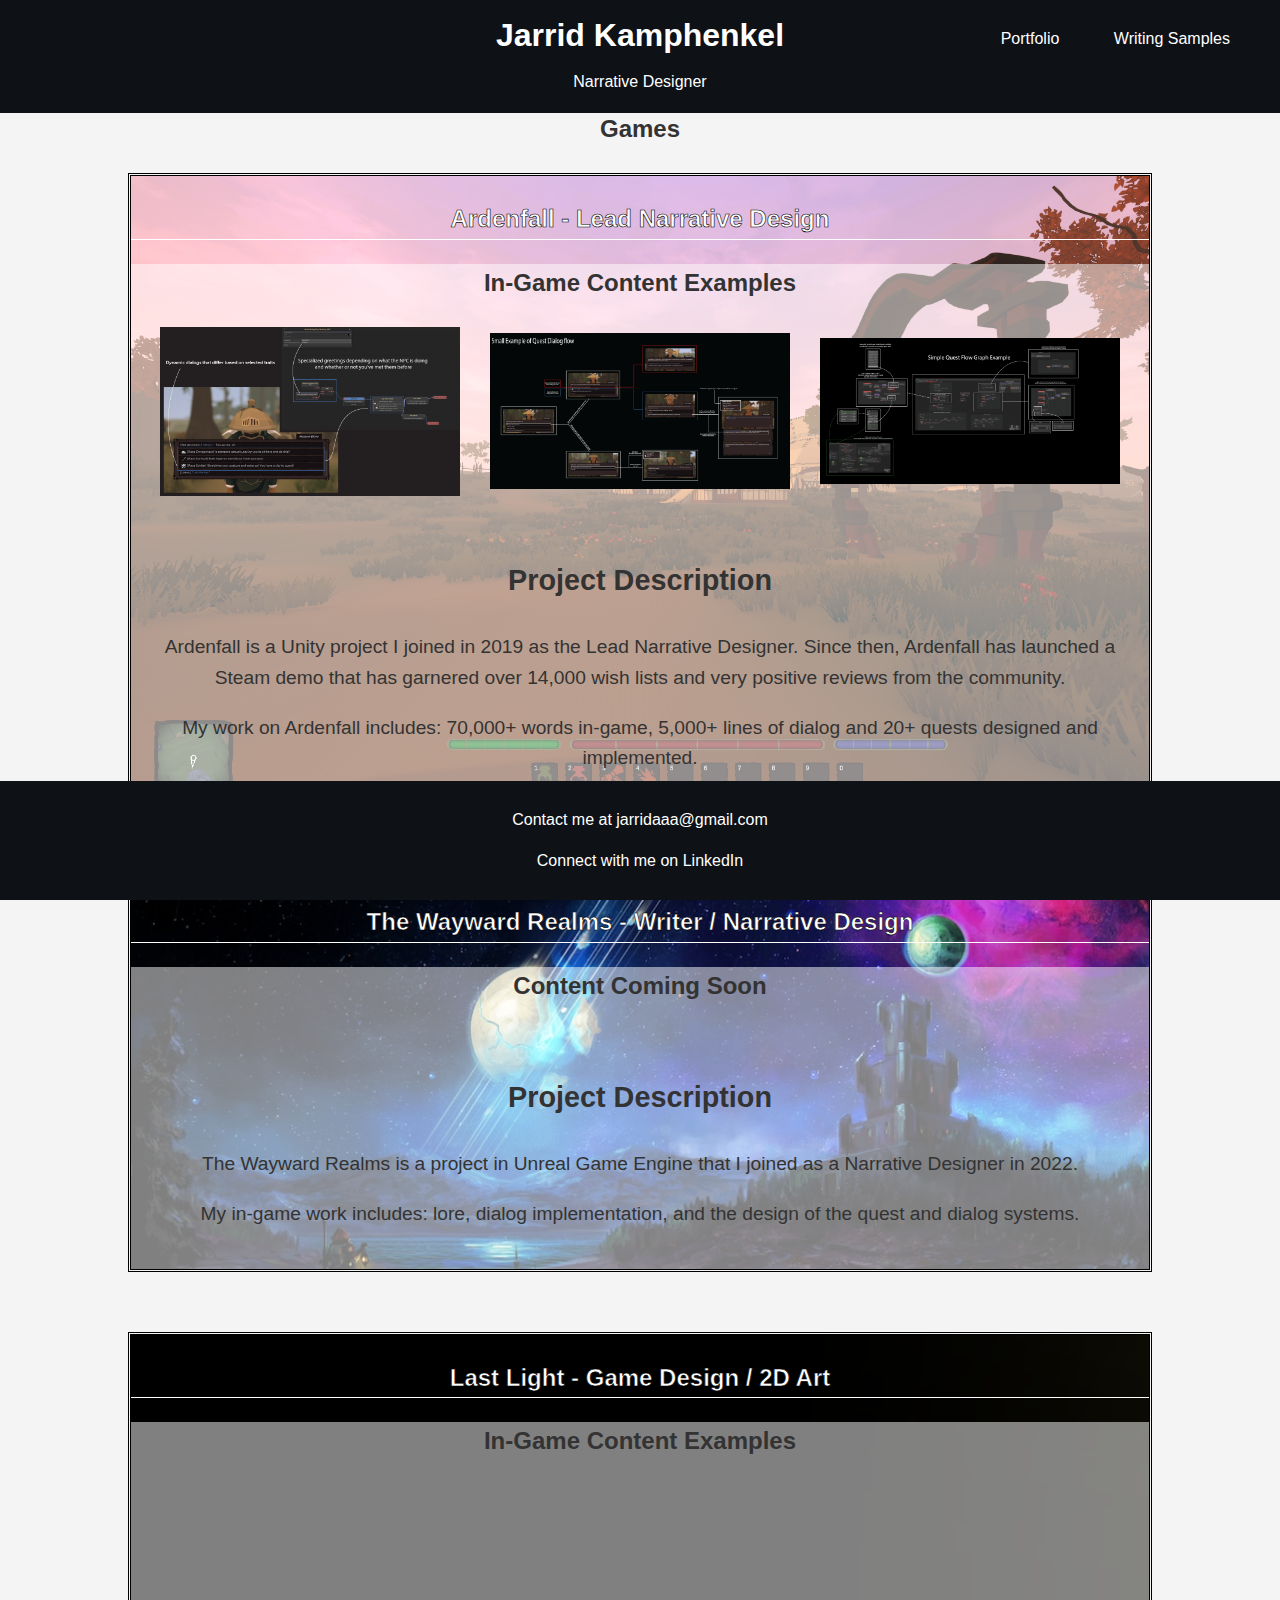
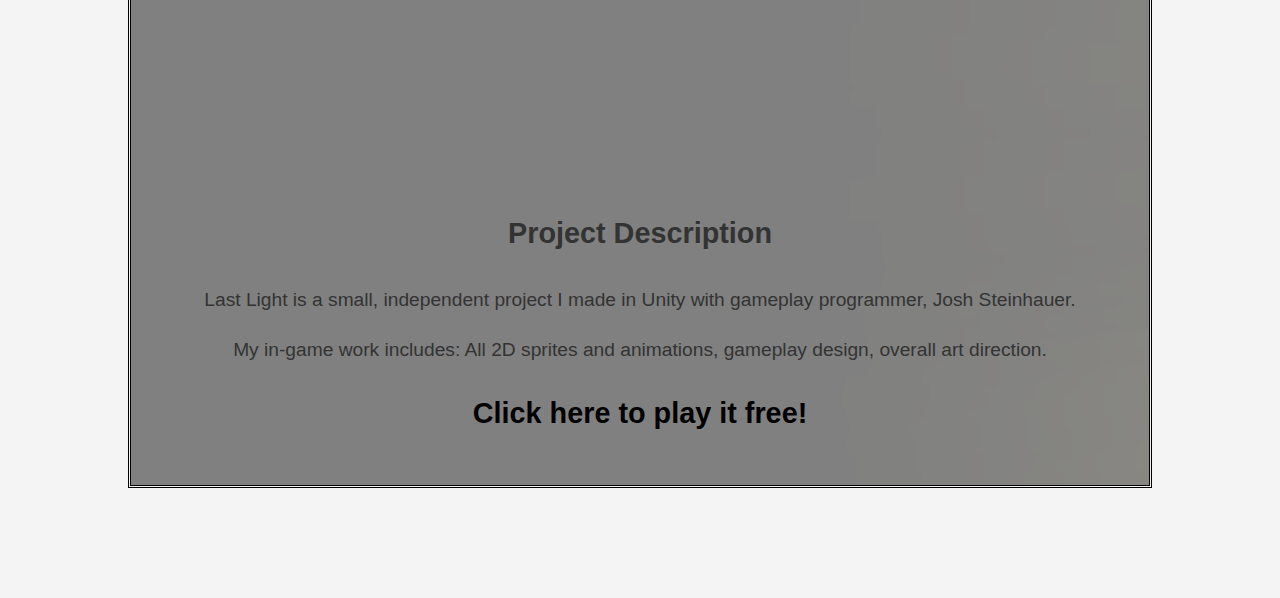
<file: index.html>
<!DOCTYPE html>
<html>
<head>
    <title>Portfolio</title>
    <link rel ="stylesheet" type = "text/css" href="stylesheet.css"/>
</head>
<body>
    <div class="header">
        <h1>Jarrid Kamphenkel</h1>
        <p>Narrative Designer</p>
        <ul class="header-links">
            <li><a href="index.html">Portfolio</a></li>
            <li><a href="writing_samples.html">Writing Samples</a></li>
        </ul>
    </div>
<div class = "scroll-container">
    <div class="container">
        <h2>Games</h2>
            <div class="portfolio-item ardenfall">
            <h3>Ardenfall - Lead Narrative Design</h3>
                <div class="ardenfall-info">
                <h2>In-Game Content Examples</h2>
                    <div class = "portfolio-display">
                        <a href="Img/PortfolioAdditions/trait_check_inGame.png" target="_blank">
                            <img src="Img/PortfolioAdditions/trait_check_inGame.png">
                        </a>
                        <a href="Img/PortfolioAdditions/Quest Dialog Example.png" target="_blank">
                            <img src="Img/PortfolioAdditions/questdialogexampleresize.png">
                        </a>
    
                        <a href="Img/PortfolioAdditions/questflowexamplelarge.png" target="_blank">
                            <img src="Img/PortfolioAdditions/questflowexampleresize.png">
                        </a>
                    </div>

                    <div class="project-description">
                        <h2 class="description-title">Project Description</h2>
                        <p>Ardenfall is a Unity project I joined in 2019 as the Lead Narrative Designer. Since then, Ardenfall has launched a Steam demo that has garnered over 14,000 wish lists and very positive reviews from the community.</p>                        
                        <p>My work on Ardenfall includes: 70,000+ words in-game, 5,000+ lines of dialog and 20+ quests designed and implemented.</p>
                    </div>
                </div>
            </div>  
    </div>

    <div class="container">
        <div class="portfolio-item waywardrealms">
            <h3>The Wayward Realms - Writer / Narrative Design</h3>
            <div class="content-display">
                <h2>Content Coming Soon</h2>

                <div class="project-description">
                    <h2 class="description-title">Project Description</h2>
                    <p>The Wayward Realms is a project in Unreal Game Engine that I joined as a Narrative Designer in 2022.</p>
                    <p>My in-game work includes: lore, dialog implementation, and the design of the quest and dialog systems.</p>
                </div>
            </div>
        </div>
    </div>

    <div class="container">
        <div class="portfolio-item lastlight">
            <h3>Last Light - Game Design / 2D Art</h3>
            <div class="content-display">  
                <h2>In-Game Content Examples</h2>
                <div class="portfolio-display">
                    <iframe width="500" height="281" 
                        src="https://www.youtube.com/embed/tJ4EQn-YHRM" 
                        title="YouTube video player" frameborder="0" 
                        allow="accelerometer; autoplay; clipboard-write; encrypted-media; gyroscope; picture-in-picture" 
                        allowfullscreen>
                    </iframe> 
                </div>
    
                <div class="project-description">
                    <h2 class="description-title">Project Description</h2>
                    <p>Last Light is a small, independent project I made in Unity with gameplay programmer, Josh Steinhauer.</p>
                    <p>My in-game work includes: All 2D sprites and animations, gameplay design, overall art direction.</p>
                    <h2 class="play-link"><a href="https://joshcamas.itch.io/last-light" target="_blank">Click here to play it free!</a></h2>
                </div>
            </div>
        </div>
    </div>
    
    
</div>
    <div class="footer">
        <p>Contact me at <a href="mailto:jarridaaa@gmail.com">jarridaaa@gmail.com</a></p>
        <p>Connect with me on <a href="https://www.linkedin.com/in/jarrid-kamphenkel">LinkedIn</a></p>
    </div>
 
</body>
</html>
</file>
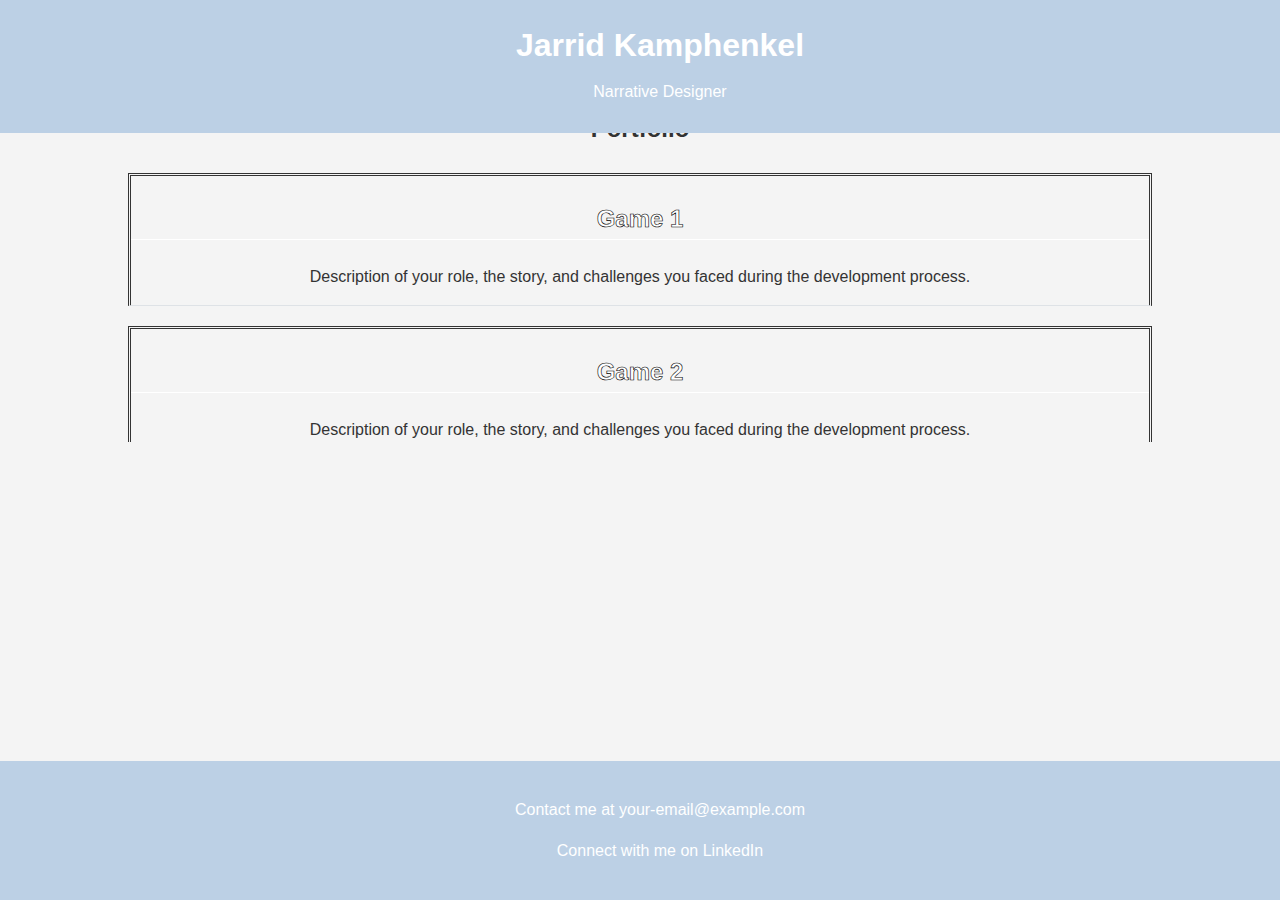
<file: web.html>
<!DOCTYPE html>
<html>
<head>
    <title>Narrative Designer</title>
    <link rel ="stylesheet" type = "text/css" href="stylesheet.css"/>
    <style>
        body {
            font-family: Arial, sans-serif;
        }
        .header, .footer {
            background-color: #bcd0e5;
            padding: 20px;
            text-align: center;
        }
        .container {
            width: 80%;
            margin: auto;
            padding: 20px;
        }
        .portfolio-item {
            margin: 20px 0;
            border-bottom: 1px solid #dee2e6;
        }
        .portfolio-item:last-child {
            border-bottom: none;
        }
    </style>
</head>
<body>
    <div class="header">
        <h1>Jarrid Kamphenkel</h1>
        <p>Narrative Designer</p>
    </div>

    <div class="container">
        <h2>Portfolio</h2>
        
        <div class="portfolio-item">
            <h3>Game 1</h3>
            <p>Description of your role, the story, and challenges you faced during the development process.</p>
        </div>

        <div class="portfolio-item">
            <h3>Game 2</h3>
            <p>Description of your role, the story, and challenges you faced during the development process.</p>
        </div>

        <!-- Add more portfolio items as needed -->

    </div>

    <div class="footer">
        <p>Contact me at <a href="mailto:your-email@example.com">your-email@example.com</a></p>
        <p>Connect with me on <a href="your-linkedin-url">LinkedIn</a></p>
    </div>
</body>
</html>
</file>
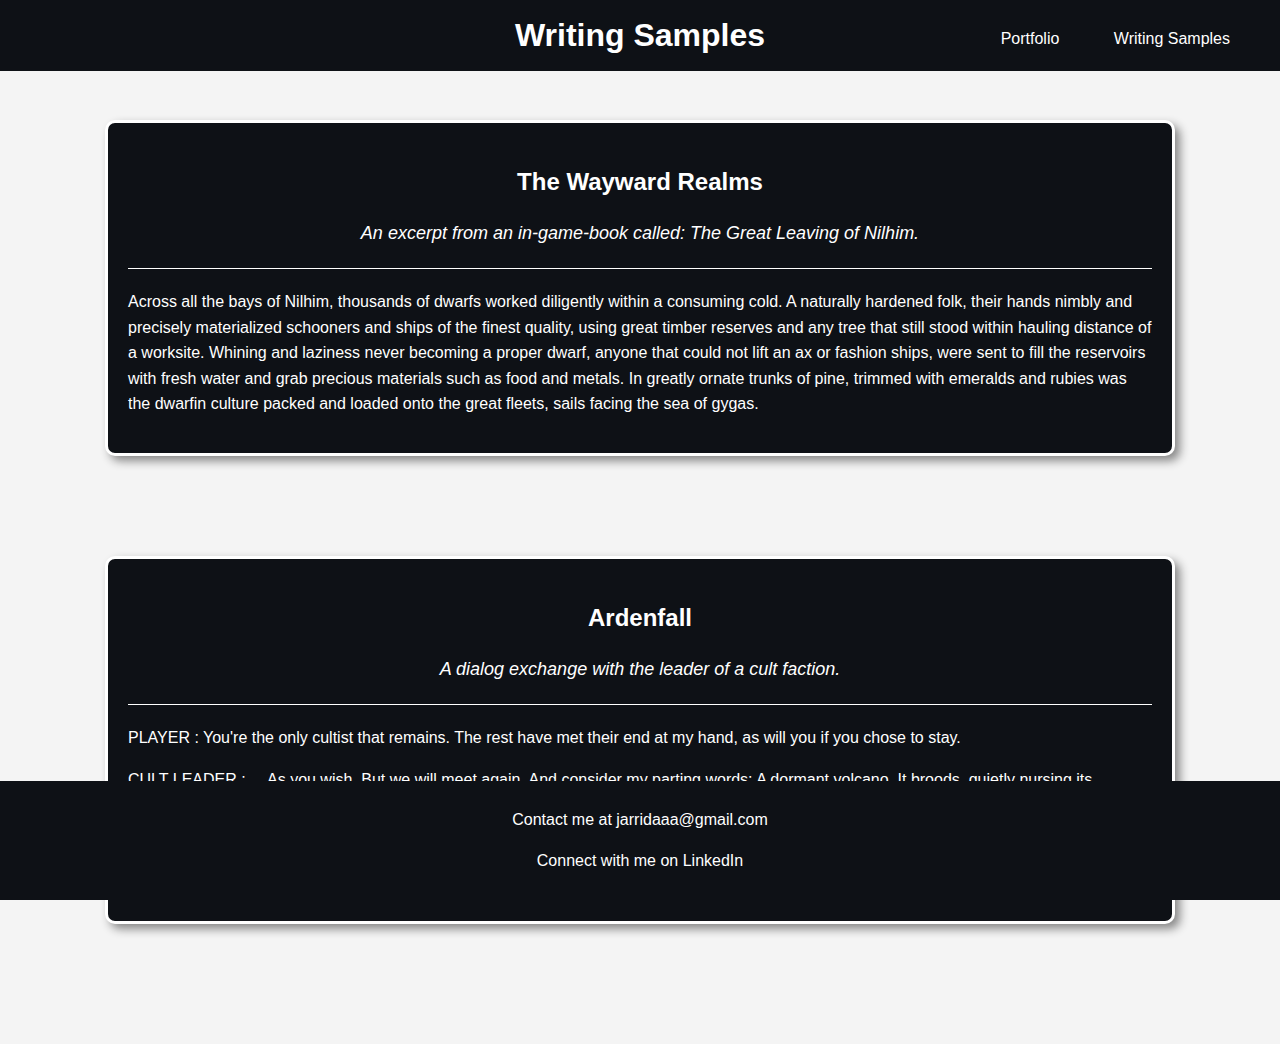
<file: writing_samples.html>
<!DOCTYPE html>
<html>
<head>
    <title>Writing Samples</title>
    <link rel ="stylesheet" type = "text/css" href="stylesheet.css"/>
</head>
<body>
    <div class="header">
        <h1>Writing Samples</h1>
        <ul class="header-links">
            <li><a href="index.html">Portfolio</a></li>
            <li><a href="writing_samples.html">Writing Samples</a></li>
        </ul>
    </div>

    <div class="story-sample">
        <div class="story-header">
            <h2 class="story-title">The Wayward Realms</h2>
            <p class="story-description">An excerpt from an in-game-book called: The Great Leaving of Nilhim.</p>
        </div>
        <p>Across all the bays of Nilhim, thousands of dwarfs worked diligently within a consuming cold. A naturally hardened folk, their hands nimbly and precisely materialized schooners and ships of the finest quality, using great timber reserves and any tree that still stood within hauling distance of a worksite. Whining and laziness never becoming a proper dwarf, anyone that could not lift an ax or fashion ships, were sent to fill the reservoirs with fresh water and grab precious materials such as food and metals. In greatly ornate trunks of pine, trimmed with emeralds and rubies was the dwarfin culture packed and loaded onto the great fleets, sails facing the sea of gygas.</p>
    </div>

    <div class="story-sample">
        <div class="story-header">
            <h2 class="story-title">Ardenfall</h2>
            <p class="story-description">A dialog exchange with the leader of a cult faction.</p>
        </div>
        <p>PLAYER : You're the only cultist that remains. The rest have met their end at my hand, as will you if you chose to stay. </p>

        <p>CULT LEADER : ... As you wish. But we will meet again. And consider my parting words: A dormant volcano. It broods, quietly nursing its magma, cloistered within a stony facade, biding time for the next eruption. That is my strength. Biding its time like a viper in the grass, ready to strike when least expected.</p>
        <p>Farewell.</p>
    </div>
    
    

    <div class="footer">
        <p>Contact me at <a href="mailto:jarridaaa@gmail.com">jarridaaa@gmail.com</a></p>
        <p>Connect with me on <a href="https://www.linkedin.com/in/jarrid-kamphenkel">LinkedIn</a></p>
    </div>
</body>
</html>
</file>
<file: stylesheet.css>
body {
    font-family: Arial, sans-serif;
    color: #333;
    margin: 0;
    padding: 0;
    line-height: 1.6;
    background-color: #f4f4f4;
    padding-top: 70px; /* Adjust to match the height of your header */
    padding-bottom: 70px; /* Adjust to match the height of your footer */
    display: flex;
    flex-direction: column;  /* Vertical direction */
    height: 100%;  /* replaced min-height with height */
    overflow-x: hidden;
}


.scroll-container {
    position: relative;  /* replaced absolute with relative */
    top: 0;
    bottom: 0;
    width: 100%;
    overflow: auto;
    flex-grow: 1;  /* added this to take remaining height */
}

.header {
    position: reltive;
    background-color: #0e1116;
    color: #ffffff;
    padding: 10px 0;
    text-align: center;
    top: 0;
}

.header, .footer {
    position: fixed;
    width: 100%;
    z-index: 100;
}

.header-links {
    position: absolute;
    right: 40px;
    top: 10px;
    list-style-type: none;
}

.header-links li {
    display: inline;
    margin-left: 40px;
}

.header-links a {
    text-decoration: none;
    color: #ffffff;  /* Change color here */
    padding-top: 5px;
    padding-right: 10px
}


.header h1 {
    margin: 0;
    padding: 0;
    font-size: 2em;
}

.header p {
    font-size: 1em;
    margin: 0.5em 0;
}

.story-sample {
    margin: 50px auto;
    width: 80%;
    font-size: 16px;
    line-height: 1.6;
    border: 3px solid #ffffff;
    border-radius: 10px;
    padding: 20px;
    background-color: #0e1116;
    color: #ffffff;
    box-shadow: 5px 5px 10px #888888;
}

.story-header {
    border-bottom: 1px solid #ffffff;
    padding-bottom: 10px;
    margin-bottom: 20px;
}

.story-title {
    color: #ffffff;
    font-size: 24px;
    margin-bottom: 10px;
    text-align: center;
}

.story-description {
    color: #ffffff;
    font-size: 18px;
    margin-bottom: 10px;
    text-align: center;
    font-style: italic;
}


.container {
    width: 80%;
    margin: 0 auto;
    padding: 20px 0;
    text-align: center; 
}

.container h2 {
    font-size: 1.5em;
    padding-bottom: 5px;
}

.container h3{
    border-bottom: 1px solid #ffffff;
}

.container p{
    text-align: center;
}

.portfolio-item {
    margin-bottom: 20px;
    border-style:double;
}

.portfolio-item.lastlight {
    position: relative;
    margin-bottom: 20px;
    border: 3px double #000; 
    overflow: hidden;
}

.portfolio-item.lastlight::before {
    content: "";
    position: absolute;
    top: 0;
    left: 0;
    width: 100%;
    height: 100%;
    background-image: url(Img/lastlight.png); 
    background-repeat: no-repeat;
    background-size: auto 100%; 
    background-position: 45%; /* Adjust this value to move your background to the left */
    z-index: -1;
}

.play-link {
    font-size: 1.5em;
    text-align: center;
}

.play-link a {
    color: #000000; 
    text-decoration: none;
}

.play-link a:hover {
    color: #000000;  
}



.portfolio-item.waywardrealms {
    position: relative;
    margin-bottom: 20px;
    border: 3px double #000; 
    overflow: hidden;
}

.portfolio-item.waywardrealms::before {
    content: "";
    position: absolute;
    top: 0;
    left: 0;
    width: 100%;
    height: 100%;
    background-image: url(Img/waywardrealms.png); 
    background-repeat: no-repeat;
    background-size: cover; /* updated from auto 100% to cover */
    background-position: center; /* updated from 45% to center */
    z-index: -1;
}




.portfolio-item.ardenfall {
    position: relative;
    margin-bottom: 20px;
    border: 3px double #000; 
    overflow: hidden;
}


.portfolio-item.ardenfall::before {
    content: "";
    position: absolute;
    top: 0;
    left: 0;
    width: 100%;
    height: 100%;
    background-image: url(Img/Ardenfall_2023-03-04-12-59-05.png); 
    background-repeat: no-repeat;
    background-size: cover;
    background-position-y: 20%;
    z-index: -1;
}

.ardenfall-info{
    background-color: rgb(255, 255, 255, .5);
}

.project-description {
    padding: 20px;
    text-align: left; 
    font-size: 1.2em;
}

.description-title {
    text-align: center; 
}

.portfolio-display video {
    flex: 0 0 auto; 
    width: 100%; 
    max-width: 300px; 
    height: auto; 
    margin-right: 10px; 
    margin-left:10px;
    margin-bottom: 10px;
}

.content-display {
    text-align: center;
    background-color: rgb(255, 255, 255, .5);
}

.portfolio-display video:hover{
    transform: scale(1.5); 
}

.portfolio-item h3 {
    color: #ffffff;
    font-size: 1.5em;
    -webkit-text-stroke: .6px black;
	
}

.portfolio-display {
    display: flex;
    justify-content: center; 
    align-items: center; 
    flex-wrap: nowrap; 
    min-width: 100%;
    gap: 10px;
    
}

.portfolio-display img {
    flex: 0 0 auto; 
    width: 100%; 
    max-width: 300px; 
    height: auto; 
    margin-right: 10px; 
    margin-left:10px;
    margin-bottom: 10px;
}


.portfolio-display img:hover{
    transform: scale(1.5); 
}

.footer {
    background-color: #0e1116;
    color: #ffffff;
    text-align: center;
    padding: 10px 0;
    position: fixed;
    left: 0;
    bottom: 0;
    width: 100%;
}

.footer a {
    color: #ffffff;
    text-decoration: none;
}

.footer a:hover {
    color: #dddddd;
}
</file>
